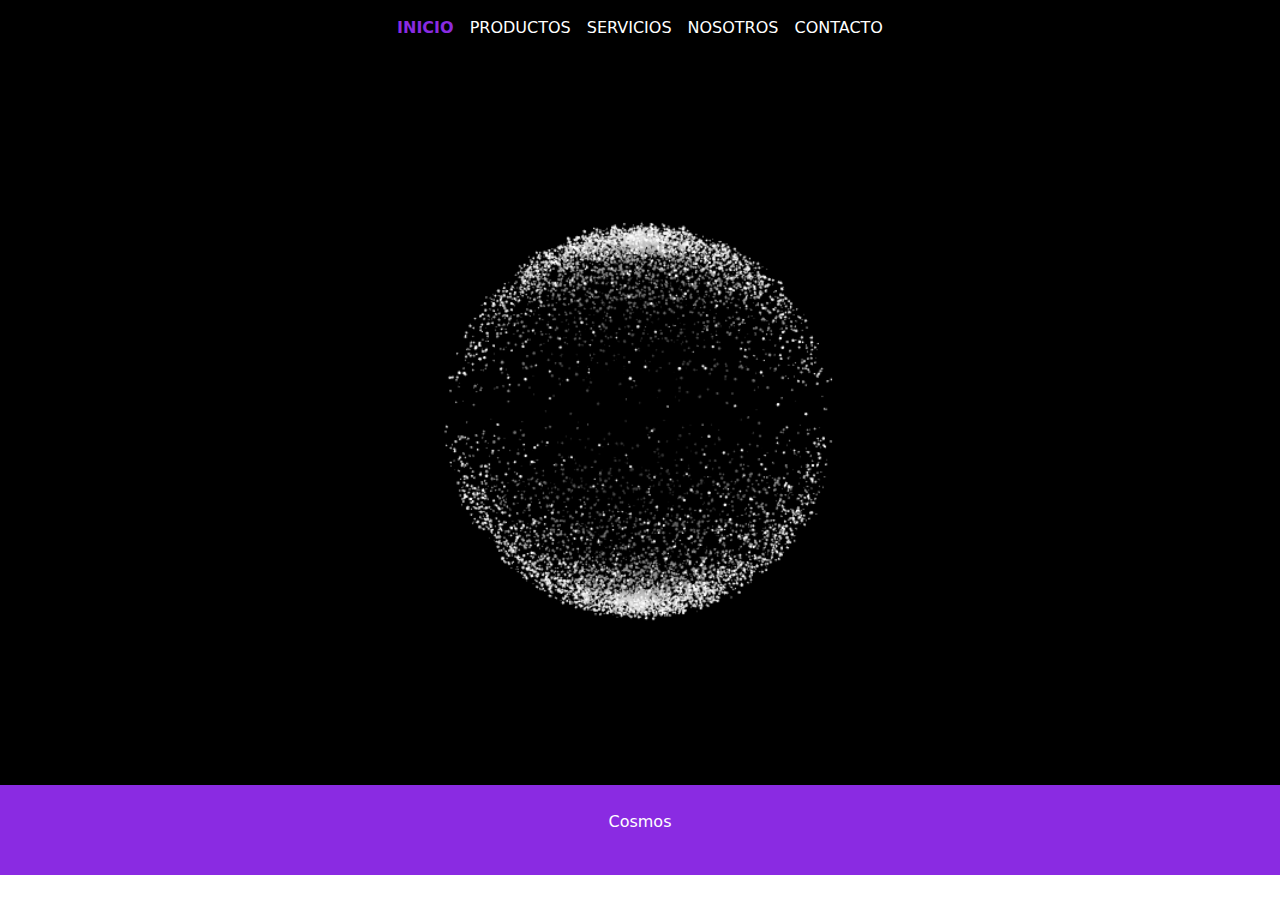
<file: index.html>
<!DOCTYPE html>
<html lang="es">

<head>
    <meta charset="UTF-8">
    <meta name="viewport" content="width=device-width, initial-scale=1.0">
    <title>Cosmos</title>
    <link rel="shortcut icon" href="./images/FaviconPreEntrega2.svg" type="image/x-icon">

    <link rel="stylesheet" href="./css/bootstrap.min.css">

    <link rel="stylesheet" href="./css/style.css">
</head>

<body>
    <header>
        <nav class="navbar navbar-expand-lg navSetting">
            <div class="container">
                <button class="navbar-toggler" type="button" data-bs-toggle="collapse"
                    data-bs-target="#navbarSupportedContent" aria-controls="navbarSupportedContent"
                    aria-expanded="false" aria-label="Toggle navigation">
                    <span class="navbar-toggler-icon"></span>
                </button>
                <div class="collapse navbar-collapse" id="navbarSupportedContent">
                    <ul class="navbar-nav me-auto mb-2 mb-lg-0 justify-content-md-center align-item-center w-100">
                        <li class="nav-item">
                            <a class="nav-link active" aria-current="page" href="./index.html">INICIO</a>
                        </li>
                        <li class="nav-item">
                            <a class="nav-link" href="./pages/Productos.html">PRODUCTOS</a>
                        </li>
                        <li class="nav-item">
                            <a class="nav-link" href="./pages/Servicios.html">SERVICIOS</a>
                        </li>
                        <li class="nav-item">
                            <a class="nav-link" href="./pages/Nosotros.html">NOSOTROS</a>
                        </li>
                        <li class="nav-item">
                            <a class="nav-link color-blanco" href="./pages/Contacto.html">CONTACTO</a>
                        </li>
                    </ul>
                </div>
            </div>
        </nav>
    </header>

    <main class="main__portada">
        <img class="main__portada--imagen" src="./images/ImagenInicio.gif" alt="fotoportada">
    </main>


    <footer>
        <p>Cosmos</p>
    </footer>

    <script src="./js/bootstrap.bundle.min.js"> </script>

</body>

</html>
</file>
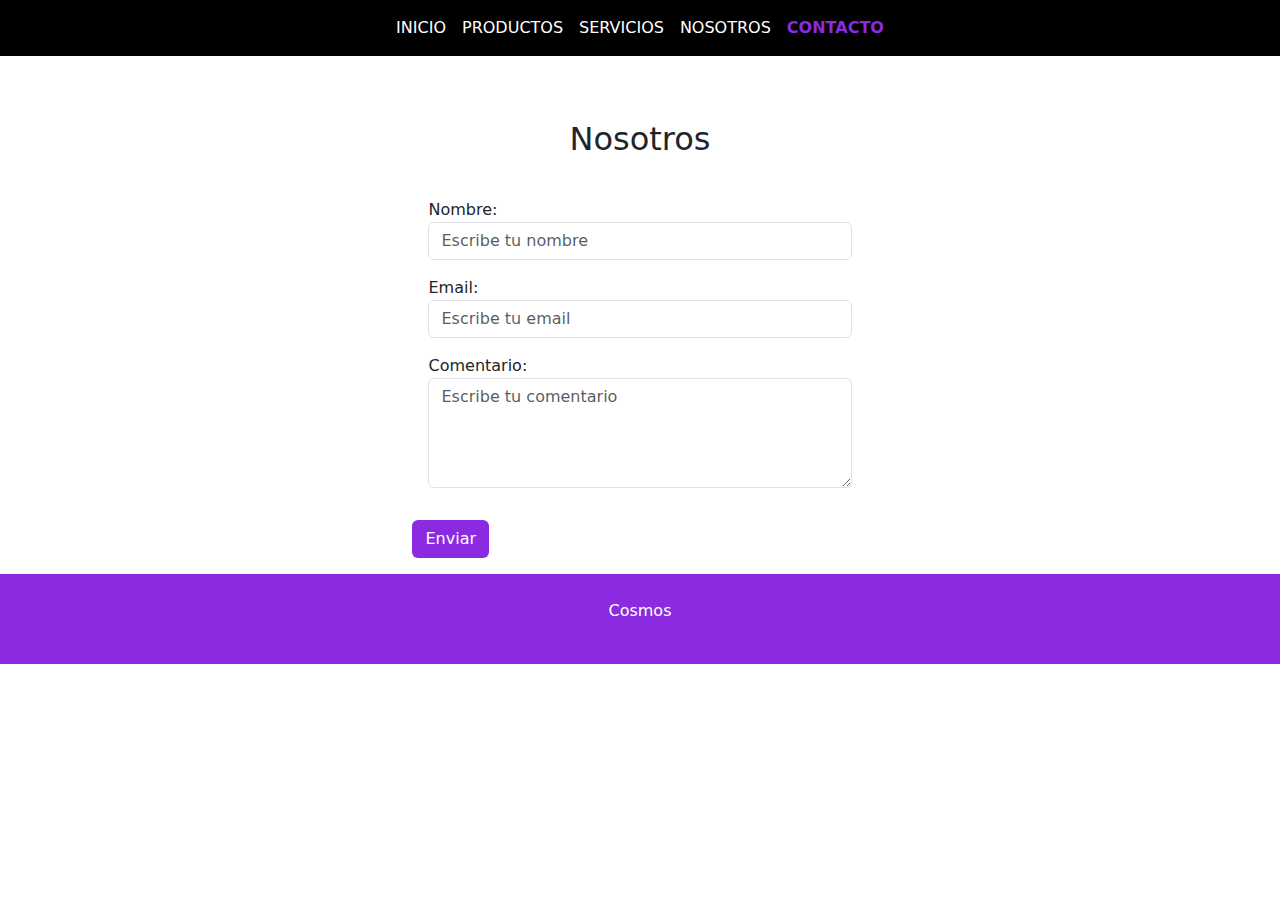
<file: pages/Contacto.html>
<!DOCTYPE html>
<html lang="es">

<head>
    <meta charset="UTF-8">
    <meta name="viewport" content="width=device-width, initial-scale=1.0">
    <title>Contacto</title>
    <link rel="shortcut icon" href="../images/FaviconPreEntrega2.svg" type="image/x-icon">

    <link rel="stylesheet" href="../css/bootstrap.min.css">

    <link rel="stylesheet" href="../css/style.css">
</head>

<body>
    <header>
        <nav class="navbar navbar-expand-lg navSetting">
            <div class="container">
                <button class="navbar-toggler" type="button" data-bs-toggle="collapse"
                    data-bs-target="#navbarSupportedContent" aria-controls="navbarSupportedContent"
                    aria-expanded="false" aria-label="Toggle navigation">
                    <span class="navbar-toggler-icon"></span>
                </button>
                <div class="collapse navbar-collapse" id="navbarSupportedContent">
                    <ul class="navbar-nav me-auto mb-2 mb-lg-0 justify-content-md-center align-item-center w-100">
                        <li class="nav-item">
                            <a class="nav-link" aria-current="page" href="../index.html">INICIO</a>
                        </li>
                        <li class="nav-item">
                            <a class="nav-link" href="../pages/Productos.html">PRODUCTOS</a>
                        </li>
                        <li class="nav-item">
                            <a class="nav-link" href="../pages/Servicios.html">SERVICIOS</a>
                        </li>
                        <li class="nav-item">
                            <a class="nav-link" href="../pages/Nosotros.html">NOSOTROS</a>
                        </li>
                        <li class="nav-item">
                            <a class="nav-link color-blanco active" href="../pages/Contacto.html">CONTACTO</a>
                        </li>
                    </ul>
                </div>
            </div>
        </nav>
    </header>

    <main class="container mt-5">
        <div class="row">
            <div class="col-sm-12 col-md-12">
                <h2 class="d-flex justify-content-md-center page-title">Nosotros</h2>
            </div>
            <div>
                <form>
                    <div class="form-group form-group-autosetting">
                        <label for="nombre">Nombre:</label>
                        <input type="text" class="form-control" id="nombre" placeholder="Escribe tu nombre">
                    </div>
                    
                    <div class="form-group form-group-autosetting">
                        <label for="email">Email:</label>
                        <input type="email" class="form-control" id="email" placeholder="Escribe tu email">
                    </div>

                    <div class="form-group form-group-autosetting">
                        <label for="comentario">Comentario:</label>
                        <textarea class="form-control" id="comentario" rows="4" placeholder="Escribe tu comentario"></textarea>
                    </div>

                    <button type="submit" class="btn btn-primaryCosmos">Enviar</button>
                </form>
            </div>


        </div>
    </main>



    <footer>
        <p>Cosmos</p>
    </footer>

    <script src="../js/bootstrap.bundle.min.js"> </script>

</body>

</html>
</file>
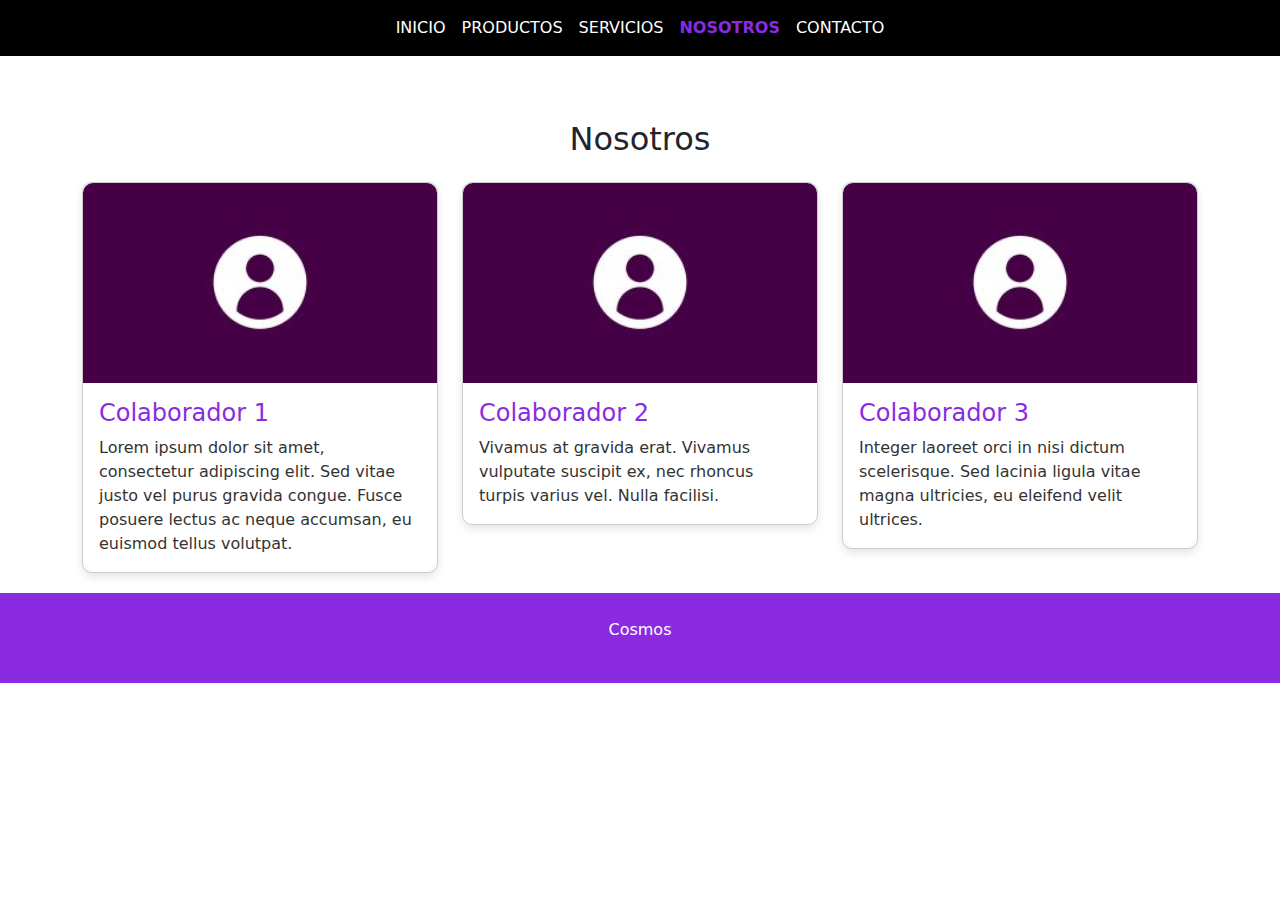
<file: pages/Nosotros.html>
<!DOCTYPE html>
<html lang="es">

<head>
    <meta charset="UTF-8">
    <meta name="viewport" content="width=device-width, initial-scale=1.0">
    <title>Nosotros</title>
    <link rel="shortcut icon" href="../images/FaviconPreEntrega2.svg" type="image/x-icon">

    <link rel="stylesheet" href="../css/bootstrap.min.css">

    <link rel="stylesheet" href="../css/style.css">
</head>

<body>
    <header>
        <nav class="navbar navbar-expand-lg navSetting">
            <div class="container">
                <button class="navbar-toggler" type="button" data-bs-toggle="collapse"
                    data-bs-target="#navbarSupportedContent" aria-controls="navbarSupportedContent"
                    aria-expanded="false" aria-label="Toggle navigation">
                    <span class="navbar-toggler-icon"></span>
                </button>
                <div class="collapse navbar-collapse" id="navbarSupportedContent">
                    <ul class="navbar-nav me-auto mb-2 mb-lg-0 justify-content-md-center align-item-center  w-100">
                        <li class="nav-item">
                            <a class="nav-link" aria-current="page" href="../index.html">INICIO</a>
                        </li>
                        <li class="nav-item">
                            <a class="nav-link" href="../pages/Productos.html">PRODUCTOS</a>
                        </li>
                        <li class="nav-item">
                            <a class="nav-link" href="../pages/Servicios.html">SERVICIOS</a>
                        </li>
                        <li class="nav-item">
                            <a class="nav-link active" href="../pages/Nosotros.html">NOSOTROS</a>
                        </li>
                        <li class="nav-item">
                            <a class="nav-link color-blanco" href="../pages/Contacto.html">CONTACTO</a>
                        </li>
                    </ul>
                </div>
            </div>
        </nav>
    </header>

    <main class="container mt-5">
        <div class="row">
            <div class="col-sm-12 col-md-12">
                <h2 class="d-flex justify-content-md-center page-title">Nosotros</h2>
            </div>
            <div class="col-md-4">
                <div class="card">
                    <img src="../images/Colaborador1.jpg" class="card-img-top" alt="Imagen 1">
                    <div class="card-body">
                        <h2 class="card-title"><a href="enlace1.html">Colaborador 1</a></h2>
                        <p class="card-text">Lorem ipsum dolor sit amet, consectetur adipiscing elit. Sed vitae justo vel purus gravida congue. Fusce posuere lectus ac neque accumsan, eu euismod tellus volutpat.</p>
                    </div>
                </div>
            </div>

            <div class="col-md-4">
                <div class="card">
                    <img src="../images/Colaborador2.jpg" class="card-img-top" alt="Imagen 2">
                    <div class="card-body">
                        <h2 class="card-title"><a href="enlace2.html">Colaborador 2</a></h2>
                        <p class="card-text">Vivamus at gravida erat. Vivamus vulputate suscipit ex, nec rhoncus turpis varius vel. Nulla facilisi.</p>
                    </div>
                </div>
            </div>

            <div class="col-md-4">
                <div class="card">
                    <img src="../images/Colaborador3.jpg" class="card-img-top" alt="Imagen 3">
                    <div class="card-body">
                        <h2 class="card-title"><a href="enlace3.html">Colaborador 3</a></h2>
                        <p class="card-text">Integer laoreet orci in nisi dictum scelerisque. Sed lacinia ligula vitae magna ultricies, eu eleifend velit ultrices.</p>
                    </div>
                </div>
            </div>
        </div>
    </main>


    <footer>
        <p>Cosmos</p>
    </footer>

    <script src="../js/bootstrap.bundle.min.js"> </script>

</body>

</html>
</file>
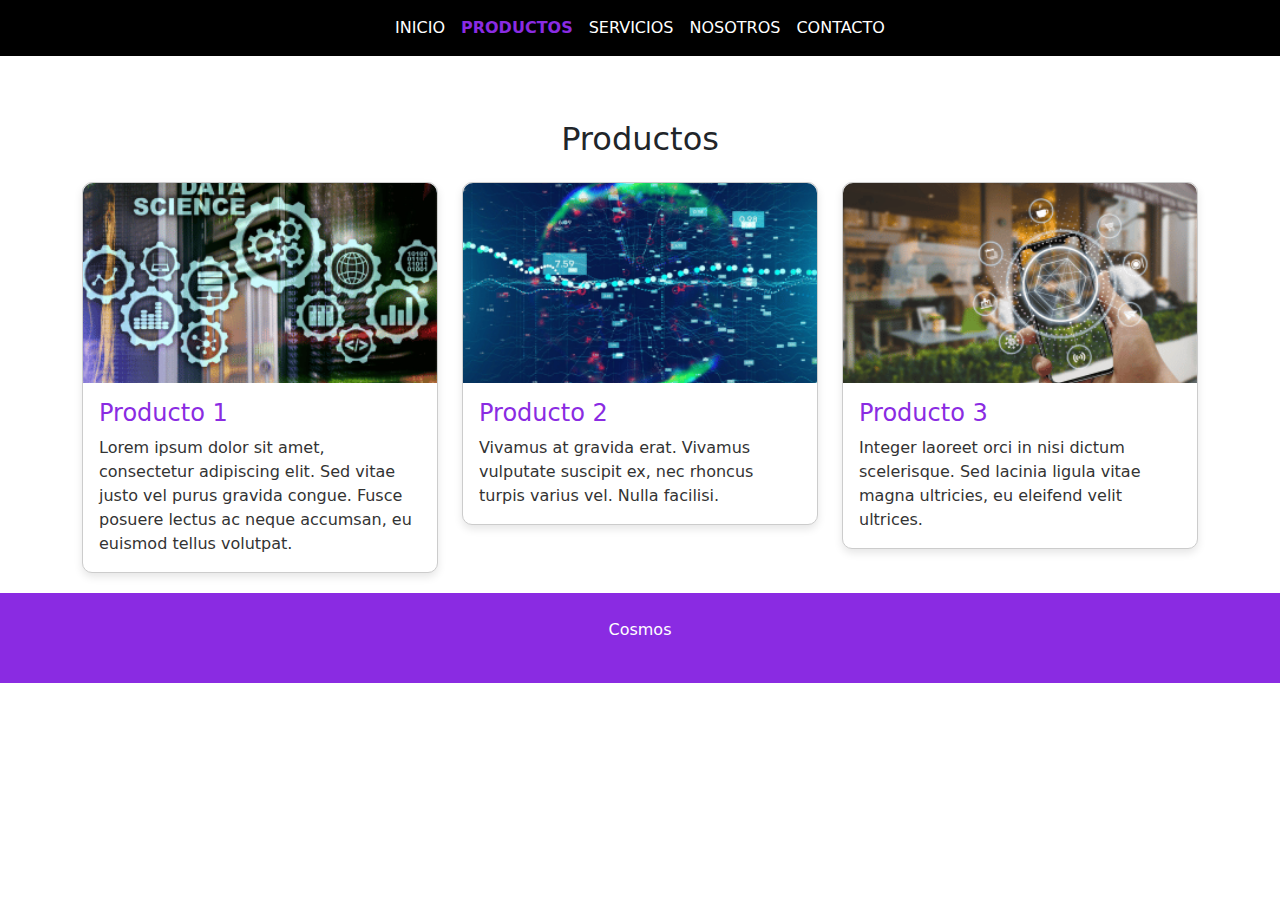
<file: pages/Productos.html>
<!DOCTYPE html>
<html lang="es">

<head>
    <meta charset="UTF-8">
    <meta name="viewport" content="width=device-width, initial-scale=1.0">
    <title>Productos</title>
    <link rel="shortcut icon" href="../images/FaviconPreEntrega2.svg" type="image/x-icon">

    <link rel="stylesheet" href="../css/bootstrap.min.css">

    <link rel="stylesheet" href="../css/style.css">
</head>

<body>
    <header>
        <nav class="navbar navbar-expand-lg navSetting">
            <div class="container">
                <button class="navbar-toggler" type="button" data-bs-toggle="collapse"
                    data-bs-target="#navbarSupportedContent" aria-controls="navbarSupportedContent"
                    aria-expanded="false" aria-label="Toggle navigation">
                    <span class="navbar-toggler-icon"></span>
                </button>
                <div class="collapse navbar-collapse" id="navbarSupportedContent">
                    <ul class="navbar-nav me-auto mb-2 mb-lg-0 justify-content-md-center align-item-center w-100">
                        <li class="nav-item">
                            <a class="nav-link" aria-current="page" href="../index.html">INICIO</a>
                        </li>
                        <li class="nav-item">
                            <a class="nav-link active" href="../pages/Productos.html">PRODUCTOS</a>
                        </li>
                        <li class="nav-item">
                            <a class="nav-link" href="../pages/Servicios.html">SERVICIOS</a>
                        </li>
                        <li class="nav-item">
                            <a class="nav-link" href="../pages/Nosotros.html">NOSOTROS</a>
                        </li>
                        <li class="nav-item">
                            <a class="nav-link color-blanco" href="../pages/Contacto.html">CONTACTO</a>
                        </li>
                    </ul>
                </div>
            </div>
        </nav>
    </header>

    <main class="container mt-5">
        <div class="row">
            <div class="col-sm-12 col-md-12">
                <h2 class="d-flex justify-content-md-center page-title">Productos</h2>
            </div>
            <div class="col-md-4">
                <div class="card">
                    <img src="../images/DataScience.png" class="card-img-top" alt="Imagen 1">
                    <div class="card-body">
                        <h2 class="card-title"><a href="enlace1.html">Producto 1</a></h2>
                        <p class="card-text">Lorem ipsum dolor sit amet, consectetur adipiscing elit. Sed vitae justo vel purus gravida congue. Fusce posuere lectus ac neque accumsan, eu euismod tellus volutpat.</p>
                    </div>
                </div>
            </div>

            <div class="col-md-4">
                <div class="card">
                    <img src="../images/HugeData.png" class="card-img-top" alt="Imagen 2">
                    <div class="card-body">
                        <h2 class="card-title"><a href="enlace2.html">Producto 2</a></h2>
                        <p class="card-text">Vivamus at gravida erat. Vivamus vulputate suscipit ex, nec rhoncus turpis varius vel. Nulla facilisi.</p>
                    </div>
                </div>
            </div>

            <div class="col-md-4">
                <div class="card">
                    <img src="../images/IOT.png" class="card-img-top" alt="Imagen 3">
                    <div class="card-body">
                        <h2 class="card-title"><a href="enlace3.html">Producto 3</a></h2>
                        <p class="card-text">Integer laoreet orci in nisi dictum scelerisque. Sed lacinia ligula vitae magna ultricies, eu eleifend velit ultrices.</p>
                    </div>
                </div>
            </div>
        </div>
    </main>

    <footer>
        <div>
            <p>Cosmos</p>
        </div>
    </footer>

    <script src="../js/bootstrap.bundle.min.js"> </script>

</body>

</html>
</file>
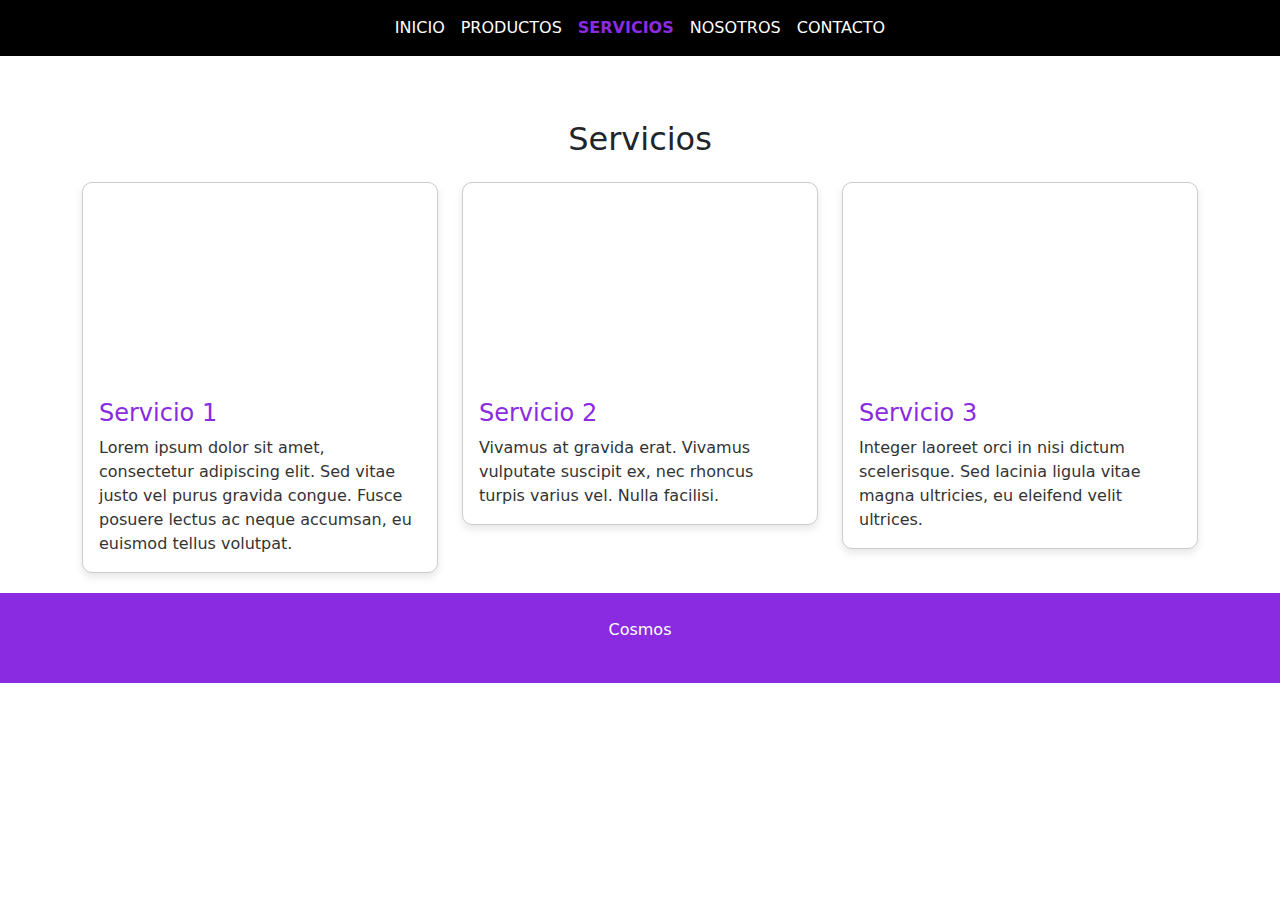
<file: pages/Servicios.html>
<!DOCTYPE html>
<html lang="es">

<head>
    <meta charset="UTF-8">
    <meta name="viewport" content="width=device-width, initial-scale=1.0">
    <title>Servicios</title>
    <link rel="shortcut icon" href="../images/FaviconPreEntrega2.svg" type="image/x-icon">

    <link rel="stylesheet" href="../css/bootstrap.min.css">

    <link rel="stylesheet" href="../css/style.css">
</head>

<body>
    <header>
        <nav class="navbar navbar-expand-lg navSetting">
            <div class="container">
                <button class="navbar-toggler" type="button" data-bs-toggle="collapse"
                    data-bs-target="#navbarSupportedContent" aria-controls="navbarSupportedContent"
                    aria-expanded="false" aria-label="Toggle navigation">
                    <span class="navbar-toggler-icon"></span>
                </button>
                <div class="collapse navbar-collapse" id="navbarSupportedContent">
                    <ul class="navbar-nav me-auto mb-2 mb-lg-0 justify-content-md-center align-item-center w-100">
                        <li class="nav-item">
                            <a class="nav-link" aria-current="page" href="../index.html">INICIO</a>
                        </li>
                        <li class="nav-item">
                            <a class="nav-link" href="../pages/Productos.html">PRODUCTOS</a>
                        </li>
                        <li class="nav-item">
                            <a class="nav-link active" href="../pages/Servicios.html">SERVICIOS</a>
                        </li>
                        <li class="nav-item">
                            <a class="nav-link" href="../pages/Nosotros.html">NOSOTROS</a>
                        </li>
                        <li class="nav-item">
                            <a class="nav-link color-blanco" href="../pages/Contacto.html">CONTACTO</a>
                        </li>
                    </ul>
                </div>
            </div>
        </nav>
    </header>

    <main class="container mt-5">
        <div class="row">
            <div class="col-sm-12 col-md-12">
                <h2 class="d-flex justify-content-md-center page-title">Servicios</h2>
            </div>
            <div class="col-md-4">
                <div class="card">
                    <iframe width="560" height="315" src="https://www.youtube.com/embed/wuwGEEEaT-c" title="YouTube video player" frameborder="0" allow="accelerometer; autoplay; clipboard-write; encrypted-media; gyroscope; picture-in-picture; web-share" allowfullscreen class="card-img-top" alt="Servicio1"></iframe>
                    <div class="card-body">
                        <h2 class="card-title"><a href="enlace1.html">Servicio 1</a></h2>
                        <p class="card-text">Lorem ipsum dolor sit amet, consectetur adipiscing elit. Sed vitae justo vel purus gravida congue. Fusce posuere lectus ac neque accumsan, eu euismod tellus volutpat.</p>
                    </div>
                </div>
            </div>

            <div class="col-md-4">
                <div class="card">
                    <iframe width="560" height="315" src="https://www.youtube.com/embed/upbjHe-hWGs" title="YouTube video player" frameborder="0" allow="accelerometer; autoplay; clipboard-write; encrypted-media; gyroscope; picture-in-picture; web-share" allowfullscreen class="card-img-top" alt="Servicio2"></iframe>
                    <div class="card-body">
                        <h2 class="card-title"><a href="enlace2.html">Servicio 2</a></h2>
                        <p class="card-text">Vivamus at gravida erat. Vivamus vulputate suscipit ex, nec rhoncus turpis varius vel. Nulla facilisi.</p>
                    </div>
                </div>
            </div>

            <div class="col-md-4">
                <div class="card">
                    <iframe width="560" height="315" src="https://www.youtube.com/embed/VbOTzVSEaZA" title="YouTube video player" frameborder="0" allow="accelerometer; autoplay; clipboard-write; encrypted-media; gyroscope; picture-in-picture; web-share" allowfullscreen class="card-img-top" alt="Servicio3"></iframe>
                    <div class="card-body">
                        <h2 class="card-title"><a href="enlace3.html">Servicio 3</a></h2>
                        <p class="card-text">Integer laoreet orci in nisi dictum scelerisque. Sed lacinia ligula vitae magna ultricies, eu eleifend velit ultrices.</p>
                    </div>
                </div>
            </div>
        </div>
    </main>

    <footer>
        <p>Cosmos</p>
    </footer>

    <script src="../js/bootstrap.bundle.min.js"> </script>

</body>

</html>
</file>
<file: css/style.css>
*{margin: 0;
padding: 0; 
box-sizing: border-box;
}

.navSetting{
    background-color: black;
    height: auto;
}

.navbar .nav-link {
    color:white;
}

.navbar .nav-link.active {
    font-weight:bold;
    color:blueviolet;}

.navbar-toggler{       
    background-color:blueviolet;
}

.form-group-autosetting{
    margin: 1rem;
}

.btn-primaryCosmos{
    background-color: blueviolet;
    color: white;
    margin-top: 1rem;
    margin-bottom: 1rem;
}

.main__portada{
    display: flex;
    justify-content: center;
    background-color: black;
    height: 81vh;
}

.main__portada--imagen{
    height: 80vh;
}

main{
    display: flex;
    justify-content: center;
    align-items: center;
    height: auto;
}

.page-title{
padding: 1rem;
}

.card {
    border: 1px solid #ccc;
    border-radius: 10px;
    margin-bottom: 20px;
    box-shadow: 0 4px 8px rgba(0, 0, 0, 0.1); 
}

.card-title {
    font-size: 1.5rem;
    color: #333;
  }
  
  .card-title a {
    color: blueviolet;
    text-decoration: none;
  }
  
   .card-img-top {
    border-top-left-radius: 10px;
    border-top-right-radius: 10px;
    max-height: 200px;
    object-fit: cover; 
  }
  
  .card-text {
    color: #333;
  }

footer{
    display: flex;
    justify-content: center;
    align-items: center;
    height: 10vh; 
    color: white;
    background-color: blueviolet;
}
</file>
